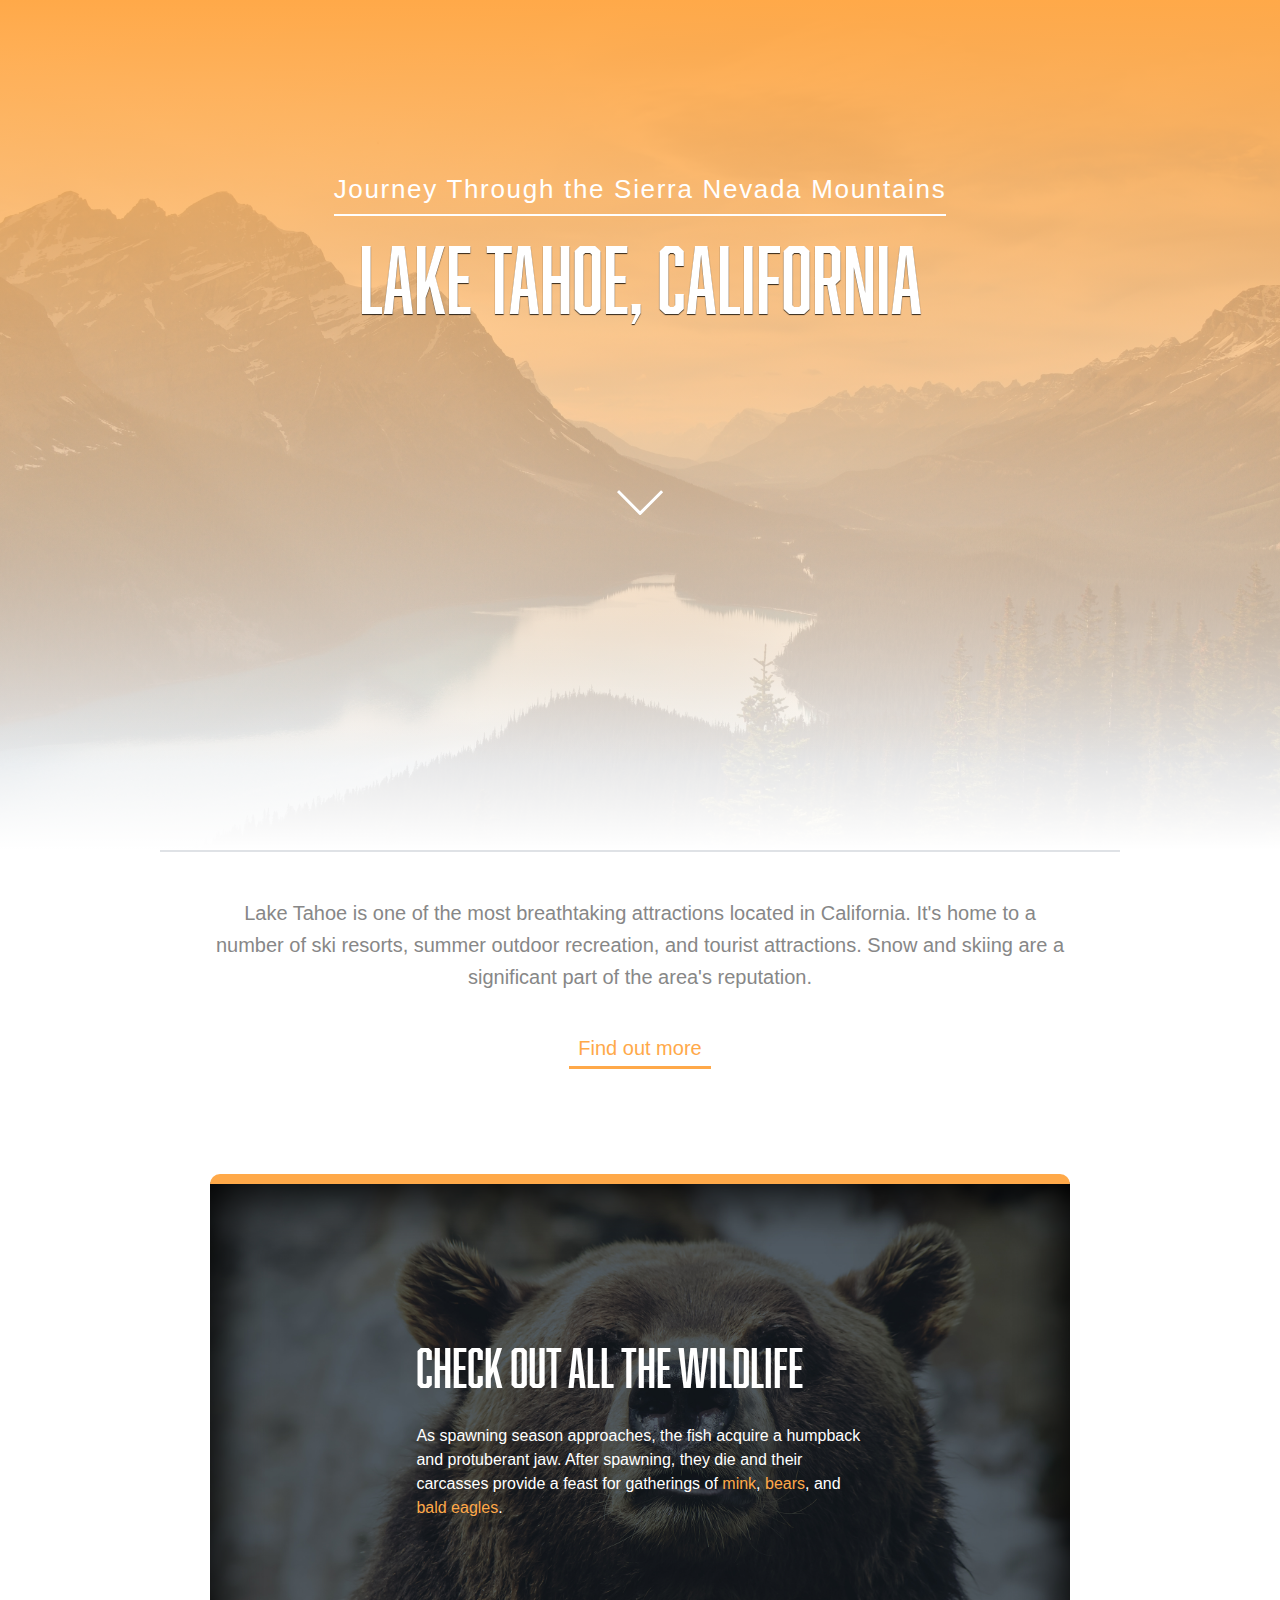
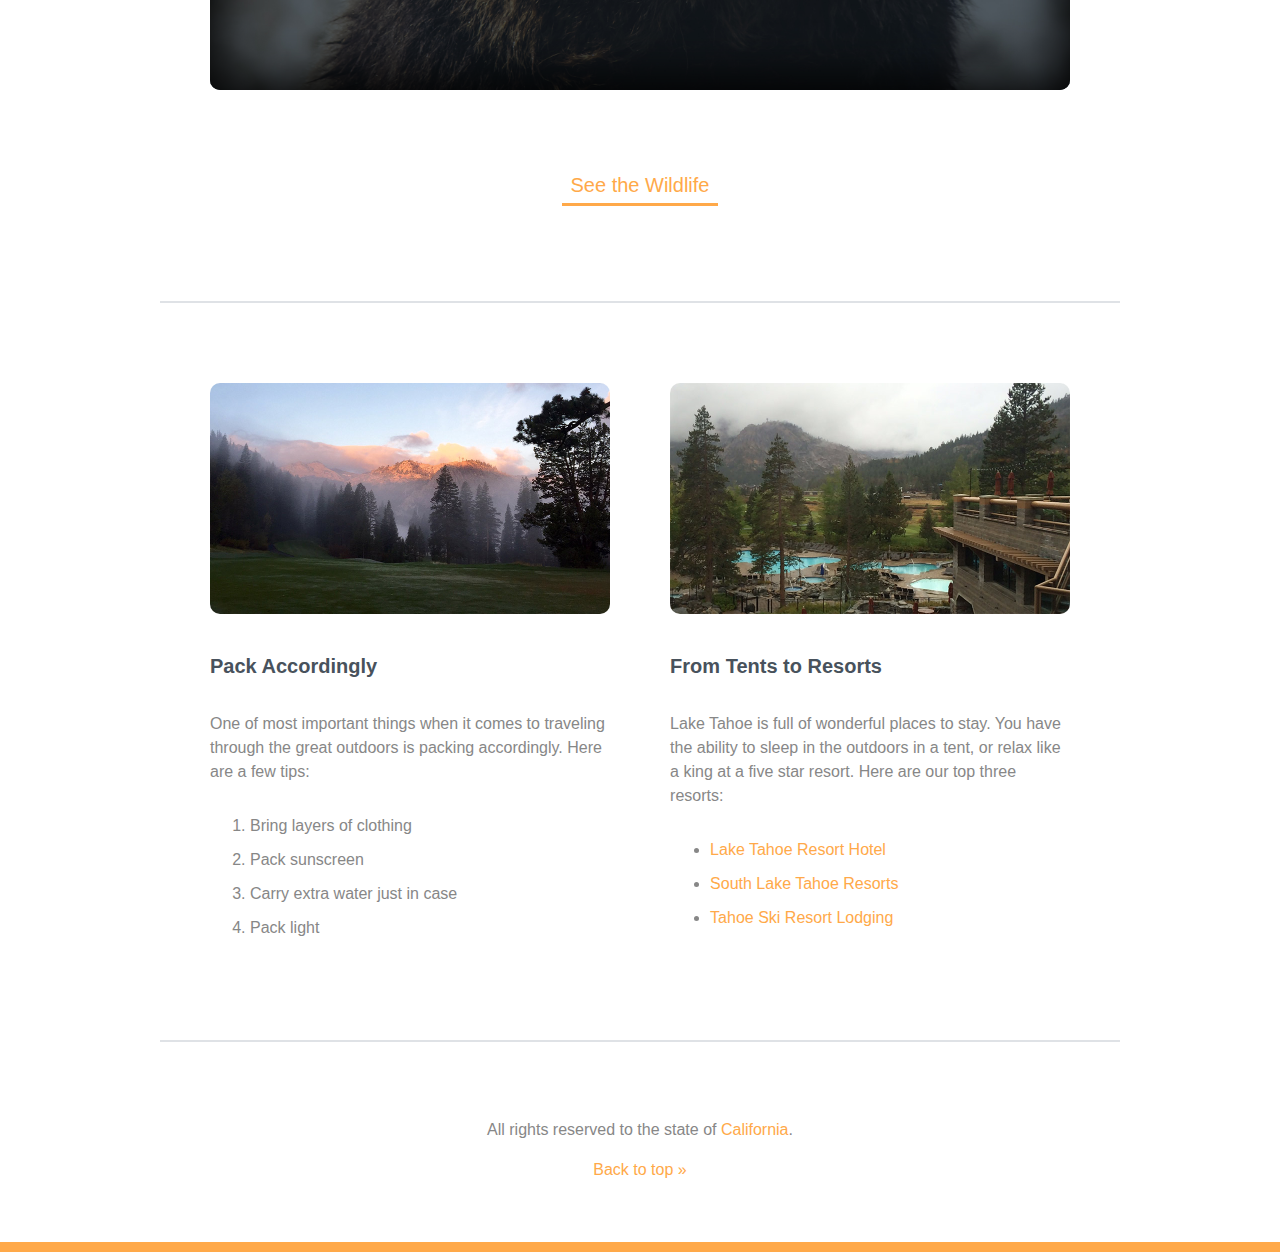
<file: index.html>
<html>
  <head>
    <title>Lake Tahoe</title>
    <link rel="stylesheet" href="style.css">
    <meta name="viewport" content="width=device-width">
  </head>
  <body> 
    <header id="top" class="main-header">
      <span class="title">Journey Through the Sierra Nevada Mountains</span>
      <h1>Lake Tahoe, California</h1>
      <img class="arrow" src="img/arrow.svg" alt="Down arrow">
    </header>
    
    <div class="primary-content t-border">
      <p class="intro">
        Lake Tahoe is one of the most breathtaking attractions located in California. It's home to a number of ski resorts, summer outdoor recreation, and tourist attractions. Snow and skiing are a significant part of the area's reputation.
      </p>
      <a class="callout" href="#more">Find out more</a>
      <div class="wildlife">
        <h2>Check out all the Wildlife</h2>
        <p>
          As spawning season approaches, the fish acquire a humpback and protuberant jaw. After spawning, they die and their carcasses provide a feast for gatherings of <a href="#mink">mink</a>, <a href="#bears">bears</a>, and <a href="#eagles">bald eagles</a>.
        </p>
      </div><!-- End .wildlife -->
      
      <a class="callout" href="#wildlife">See the Wildlife</a>
    </div><!-- End .primary-content -->

    <div class="secondary-content t-border group"> 
      <div class="resorts">
        <img src="img/resort.jpg" alt="Resort">
        <h3>From Tents to Resorts</h3>
        <p>
          Lake Tahoe is full of wonderful places to stay. You have the ability to sleep in the outdoors in a tent, or relax like a king at a five star resort. Here are our top three resorts:
        </p>
        <ul>
          <li><a href="#hotels">Lake Tahoe Resort Hotel</a></li>
          <li><a href="#resorts">South Lake Tahoe Resorts</a></li>
          <li><a href="#lodging">Tahoe Ski Resort Lodging</a></li>
        </ul>   
      </div>
      
      <div class="tips">
        <img src="img/mtn-landscape.jpg" alt="Mountain Landscape">
        <h3>Pack Accordingly</h3>
        <p>
          One of most important things when it comes to traveling through the great outdoors is packing accordingly. Here are a few tips:
        </p>
        <ol>
          <li>Bring layers of clothing</li>
          <li>Pack sunscreen</li>
          <li>Carry extra water just in case</li>
          <li>Pack light</li>
        </ol>
      </div>
    </div><!-- End .secondary-content -->
    
    <footer class="main-footer">
      <p>All rights reserved to the state of <a href="#">California</a>.</p>
      <a href="#top">Back to top &raquo;</a>
    </footer>
  </body>
</html>
</file>
<file: style.css>
/* Web Fonts -------------------- */

@font-face {
  font-family: 'Abolition Regular';
  src: url('fonts/abolition-regular-webfont.eot');
  src: url('fonts/abolition-regular-webfont.eot?#iefix') format('embedded-opentype'),
       url('fonts/abolition-regular-webfont.woff') format('woff'),
       url('fonts/abolition-regular-webfont.ttf') format('truetype');
}

/* Base Styles -------------------- */

* {
  box-sizing: border-box;
}

body {
  color: #878787;
  margin: 0;
  font: 1em/1.5 "Helvetica Neue", Helvetica, Arial, sans-serif;
}

h1,
h2 {
  font-family: 'Abolition Regular', Helvetica, Arial, sans-serif;
}

h1 {  
  font-size: 5.625rem; /* 90px/16px  */
  color: rgba(255, 255, 255, 1);
  text-transform: uppercase;
  font-weight: normal;
  line-height: 1.3;
  text-shadow: 0 1px 1px rgba(0, 0, 0, .8);
  margin: 12px 0 0;
}

h2 {
  font-size: 3.3125em; /* 53px/16px  */
  font-weight: normal;
  line-height: 1.1;
  margin: 0 0 .5em; /* 0 0 26px */
}

h3 {
  font-size: 1.25em; /* 20px/16px  */
  color: #48525c;
  line-height: 1.2;
  margin-bottom: 1.7em; /* 34px */
}

img {
  max-width: 100%;
  margin-bottom: 20px;
  border-radius: 10px;
}

ul,
ol {
  margin: 30px 0;
}


li {
  margin-bottom: 10px;
}

/* Pseudo-classes ------------------ */

a:link {
  color: rgb(255, 169, 73);
  text-decoration: none;
}

a:visited {
  color: lightblue;
}

a:hover {
  color: rgba(255, 169, 73, .4);
}

a:active {
  color: lightcoral;
}

/* Main Styles --------------------- */

.main-header {
  padding-top: 170px;
  height: 850px;

  background: linear-gradient(#ffa949, transparent 90%),
      linear-gradient(0deg, #fff, transparent),
      #ffa949 url('img/mountains.jpg') no-repeat center;
  
  background-size: cover;
}

.title {
  color: white;
  font-size: 1.625rem; /* 26px/16px */
  letter-spacing: .065em;
  font-weight: 200;
  border-bottom: 2px solid;
  padding-bottom: 10px;
}

.intro {
  font-size: 1.25em; /* 20px/16px */
  line-height: 1.6;  
}

.primary-content,
.main-header,
.main-footer {
  text-align: center;
}

.primary-content {
  padding-top: 25px;
  padding-bottom: 95px;
}

.secondary-content {
  padding-top: 80px;
  padding-bottom: 70px;
  border-bottom: 2px solid #dfe2e6;
}

.callout {
  font-size: 1.25em;
  border-bottom: 3px solid;
  padding: 0 9px 3px;
  margin-top: 20px;
  display: inline-block;
}

.main-footer {
  padding-top: 60px;
  padding-bottom: 60px;
  border-bottom: 10px solid #ffa949;
}

.t-border {
  border-top: 2px solid #dfe2e6;
}

/* Layout Styles ------------------ */

.primary-content, 
.secondary-content {
  width: 75%;
  padding-left: 50px;
  padding-right: 50px;
  margin: auto;
  max-width: 960px;
}

.wildlife {
  color: white;
  text-align: left;
  padding: 18% 24%;
  border-top: 10px solid #ffa949;
  margin: 105px 0 60px;
  background: #434a52 url('img/bear.jpg') no-repeat center;
  background-size: cover;
  box-shadow: inset 0 0 50px 10px rgba(0, 0, 0, 1);

  border-radius: 10px;
}

.arrow {
  width: 50px;
  margin-top: 150px;
}

/* Floated Columns ------------------ */

.resorts,
.tips {
  width: 46.5%;
}

.tips {
  float: left;
}

.resorts {
  float: right;
}

/* Float Clearfix ------------------ */

.group:after {
  content: "";
  display: table;
  clear: both;
}

/* Media Queries -------------------- */

/*@media (max-width: 960px) {
  body {
    background: royalblue;
  }
}

@media (max-width: 480px) {
  body {
    background: darkred;
  }
}

@media (min-width: 481px) and (max-width: 700px) {
  body {
    background: seagreen;
  }
  p {
    color: white;
  }
}

*/

@media (max-width: 1024px) {
  .primary-content,
  .secondary-content {
    width: 90%;
  }
  .wildlife {
    padding: 10% 12%;
    margin: 50px 0 20px;
  }
}

@media (max-width: 768px) {
    .primary-content,
    .secondary-content {
    width: 100%;
    padding: 20px;
    border-top: none;
  }

  .main-header {
    max-height: 380px;
    padding: 50px 25px 0;
  }
  .title {
    font-size: 1.3rem;
    border-style: none;
  }
  .h1 {
    font-size: 5rem;
    line-height: 1.1;
  }
  .arrow {
    display: none;
  }
  .intro {
    font-size: 1rem;
  }
  .resorts,
  .tips {
    float: none;
    width: 100%;
  }
  .main-footer {
    padding: 20px 0;
  }
}
</file>
